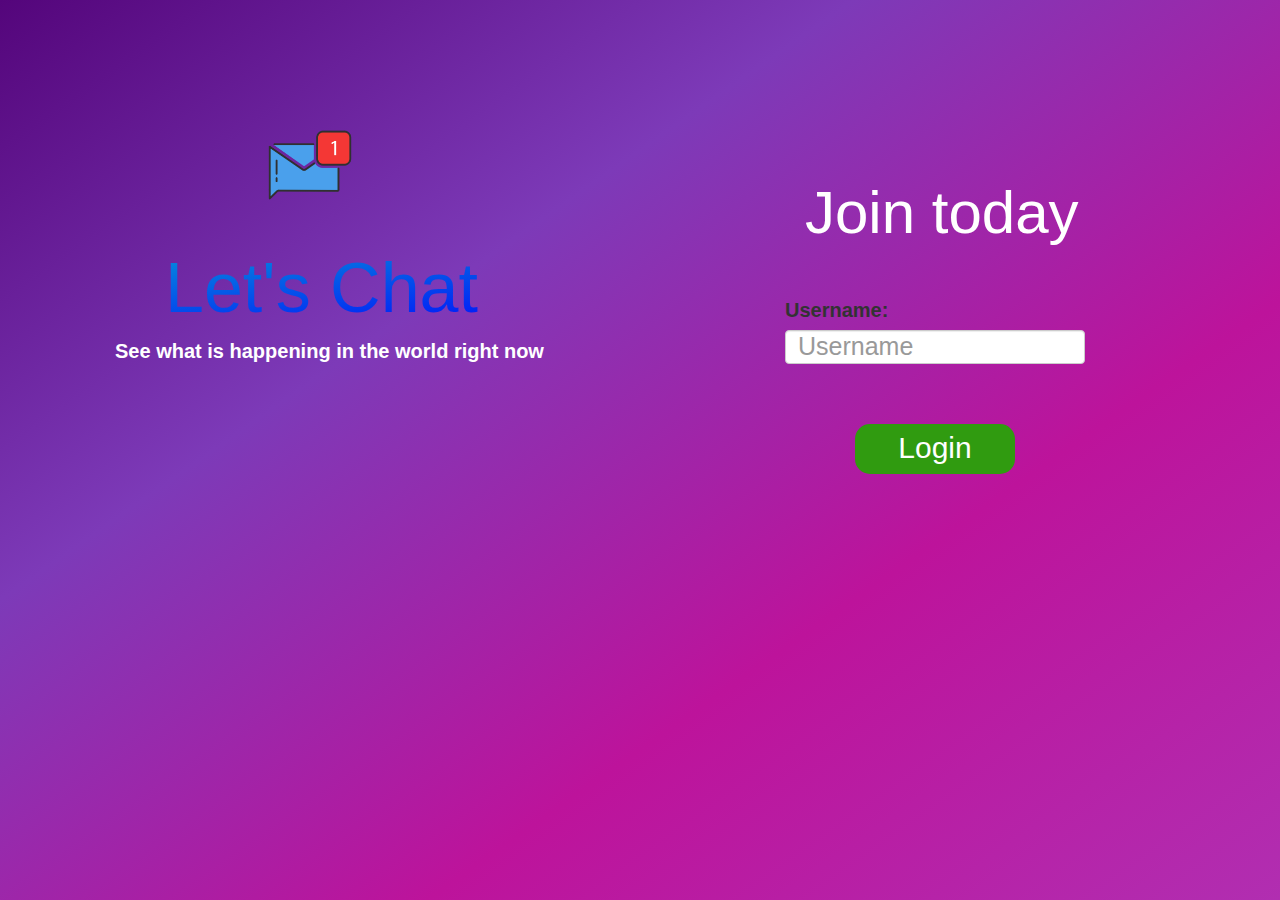
<file: index.html>
<!DOCTYPE html>
<html>
<head>
	<title>Kwitter</title>
<link href="https://fonts.googleapis.com/css?family=Yeon+Sung&display=swap" rel="stylesheet"><meta name="viewport" content="width=device-width, initial-scale=1">

<link rel="stylesheet" href="https://maxcdn.bootstrapcdn.com/bootstrap/3.4.0/css/bootstrap.min.css">
<script src="https://ajax.googleapis.com/ajax/libs/jquery/3.4.1/jquery.min.js"></script>
<script src="https://maxcdn.bootstrapcdn.com/bootstrap/3.4.0/js/bootstrap.min.js"></script>

<link rel="stylesheet" type="text/css" href="style.css">
<script src="kwitter.js"></script>
</head>
<body>
	<div class="col-lg-6">
		<br>
		<br>
		<br>
		<br>
		<br>
		<img src="m2.png" height="130px" style=" padding-left: 230px;">
		<h1 style="padding-left: 150px; font-size: 70px; " class="text-grad">Let's Chat</h1>
		<label style="color: rgb(255, 255, 255); font-size: 20px; padding-left: 100px;">See what is happening in the world right now</label>
	</div>

	<div class="col-lg-6">
		<br>
		<br>
		<br>
		<br>
		<br>
		<br>
		<br>
		&nbsp;&nbsp;<h1 style="color: white; font-size: 60px; padding-left: 150px;">Join today</h1>
		<br>
		<br>
		<label style="font-size: 20px; padding-left: 130px;">Username:</label>

		<input type="text" id="usernameInput" class="form-control" placeholder="Username" style="width: 300px; font-size: 25px;">
		<br>
		<br>
		<br>
		<button onclick="send();" style="margin-left: 200px;  color: white; background-color: rgb(48, 155, 16); border-radius: 15px; border-style: none; height: 50px; width: 160px; font-size: 30px;">Login</button>
	</div>
</div>
</body>
</html>
</file>
<file: style.css>
html, body
{
  height: 100%;
  margin: 0;
}

.text-grad{
	background: linear-gradient(to left top, blue 0%, rgb(7, 162, 214) 100%); 
	-webkit-background-clip: text; 
	-webkit-text-fill-color: transparent;
}

#usernameInput{
	margin-left: 130px;
}

body
{
background-image: linear-gradient(to left top, rgb(177, 46, 177), #bd139b, #7d3ab8, #54057b);
}

.header
{
	color: white;font-family: 'Yeon Sung';font-size: 45px;letter-spacing: 10px;margin-top: 80px;
}
.header img
{
	width: 80px;margin-left: -15px;
}

.login_div
{
	background: rgba(255,255,255,0.8);float: none;border-radius: 15px;
}

.logo
{
	width: 80px;margin-top: 30px;border-radius: 40px;
}

#login_button
{
	width: 80%;border-radius: 15px;
}

.room_name
{
	cursor: pointer;
	font-size: 20px;
}


#logout
{
	font-size: 20px; float: right;
}


#output
{
	padding: 10px; width:80%;background: rgba(255,255,255,0.8);border-radius: 15px;
}

.input_div_room_page
{
	width: 80%;
}

.input_div label
{
	color: white;font-size: 20px;
}


.input_div_message_page
{
	position: fixed;bottom: 0px;width: 100%;background: rgba(255,255,255,0.8);
}
.input_div_message_page label
{
	color: black;
}
.input_div_message_page #msg
{
	width: 80%;
}
.input_div_message_page button
{
	margin-top: 15px;
	width: 50%; 
}
.color_white
{
	color: white
}

.user_tick
{
	width:20px;
}
.message_h4
{
	padding-left:5px;color:grey;
}
</file>
